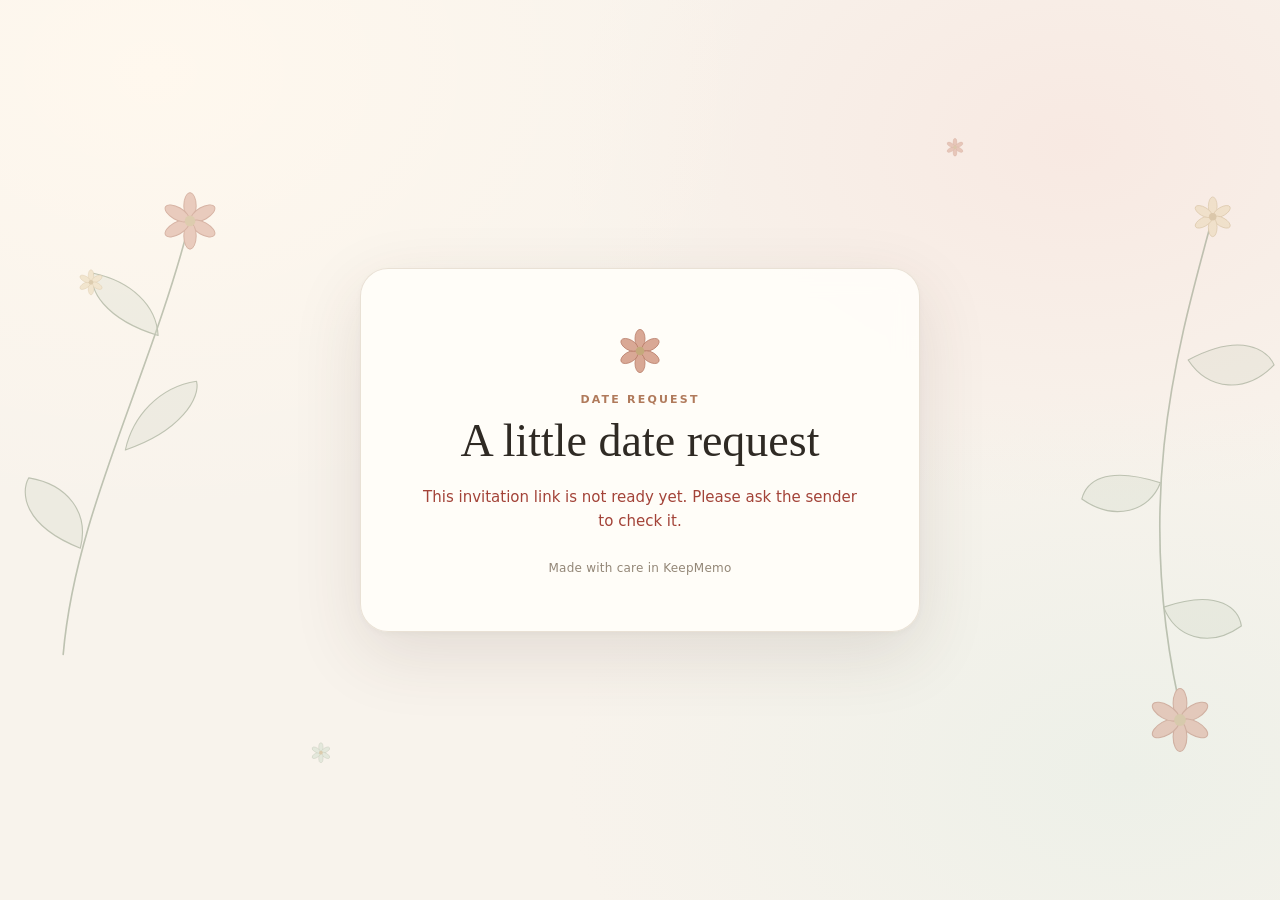
<file: invite.html>
<!doctype html>
<html lang="en">
<head>
  <meta charset="utf-8">
  <meta name="viewport" content="width=device-width, initial-scale=1">
  <meta name="theme-color" content="#f8f3ec">
  <meta name="robots" content="noindex, nofollow">
  <title>A little invitation | KeepMemo</title>
  <meta name="description" content="Someone made a little date invitation for you. Open it to choose a date and activity.">
  <meta property="og:type" content="website">
  <meta property="og:site_name" content="KeepMemo">
  <meta property="og:title" content="A little date invitation for you">
  <meta property="og:description" content="Open your invitation and choose a date and activity.">
  <meta property="og:image" content="https://cleversta.github.io/keepmemo-web/assets/app-icon.png">
  <meta name="twitter:card" content="summary">
  <meta name="twitter:title" content="A little date invitation for you">
  <meta name="twitter:description" content="Open your invitation and choose a date and activity.">
  <meta name="twitter:image" content="https://cleversta.github.io/keepmemo-web/assets/app-icon.png">
  <link rel="stylesheet" href="invite.css?v=rich7">
  <script src="invite-config.js?v=20261101"></script>
  <script src="invite.js?v=rich8" defer></script>
</head>
<body>
  <svg class="garden-art" viewBox="0 0 1600 1100" preserveAspectRatio="xMidYMid slice" aria-hidden="true">
    <defs>
      <g id="garden-flower">
        <ellipse cx="0" cy="-17" rx="7" ry="15" />
        <ellipse cx="0" cy="-17" rx="7" ry="15" transform="rotate(60)" />
        <ellipse cx="0" cy="-17" rx="7" ry="15" transform="rotate(120)" />
        <ellipse cx="0" cy="-17" rx="7" ry="15" transform="rotate(180)" />
        <ellipse cx="0" cy="-17" rx="7" ry="15" transform="rotate(240)" />
        <ellipse cx="0" cy="-17" rx="7" ry="15" transform="rotate(300)" />
        <circle r="6" class="flower-center" />
      </g>
    </defs>
    <g class="sprig sprig-left">
      <path class="stem" d="M95 800 C110 625 200 465 250 270" />
      <path class="leaf" d="M116 670 C45 642 43 601 53 584 C101 592 127 627 116 670Z" />
      <path class="leaf" d="M171 550 C239 527 263 486 258 466 C212 473 180 509 171 550Z" />
      <path class="leaf" d="M211 410 C145 390 125 352 132 334 C178 344 209 373 211 410Z" />
      <g class="bloom bloom-rose" transform="translate(250 270) scale(1.08)"><use href="#garden-flower" /></g>
      <g class="bloom bloom-cream" transform="translate(129 345) scale(.48)"><use href="#garden-flower" /></g>
    </g>
    <g class="sprig sprig-right">
      <path class="stem" d="M1500 265 C1455 430 1400 620 1465 885" />
      <path class="leaf" d="M1470 440 C1536 405 1567 428 1575 446 C1541 481 1495 478 1470 440Z" />
      <path class="leaf" d="M1436 590 C1367 568 1345 590 1340 610 C1380 638 1423 625 1436 590Z" />
      <path class="leaf" d="M1440 742 C1510 718 1532 746 1535 765 C1494 794 1454 778 1440 742Z" />
      <g class="bloom bloom-cream" transform="translate(1500 265) scale(.76)"><use href="#garden-flower" /></g>
      <g class="bloom bloom-rose" transform="translate(1460 880) scale(1.2)"><use href="#garden-flower" /></g>
    </g>
    <g class="bloom bloom-small bloom-sage" transform="translate(410 920) scale(.38)"><use href="#garden-flower" /></g>
    <g class="bloom bloom-small bloom-rose" transform="translate(1185 180) scale(.34)"><use href="#garden-flower" /></g>
  </svg>

  <main class="page">
    <article class="invitation" aria-labelledby="title">
      <svg class="flower-mark" viewBox="0 0 72 72" aria-hidden="true">
        <g class="mark-petals">
          <ellipse cx="36" cy="19" rx="7" ry="13" />
          <ellipse cx="36" cy="19" rx="7" ry="13" transform="rotate(60 36 36)" />
          <ellipse cx="36" cy="19" rx="7" ry="13" transform="rotate(120 36 36)" />
          <ellipse cx="36" cy="19" rx="7" ry="13" transform="rotate(180 36 36)" />
          <ellipse cx="36" cy="19" rx="7" ry="13" transform="rotate(240 36 36)" />
          <ellipse cx="36" cy="19" rx="7" ry="13" transform="rotate(300 36 36)" />
          <circle cx="36" cy="36" r="6" class="mark-center" />
        </g>
      </svg>
      <p class="eyebrow">Date request</p>
      <h1 id="title">A little date request</h1>
      <p id="loading" class="muted" role="status">Opening your invitation…</p>
      <section id="invitationContent" hidden>
        <nav id="flowProgress" class="flow-progress" aria-label="Request steps" hidden>
          <span id="stepRequest" class="flow-step active"><b>1</b> The request</span>
          <span id="stepPreferences" class="flow-step"><b>2</b> Your preferences</span>
        </nav>
        <section id="requestPage" class="flow-page">
        <p id="recipientGreeting" class="greeting"></p>
        <p id="message" class="message"></p>
        <p id="occasion" class="occasion" hidden></p>
        <section id="invitationDetails" class="invitation-details" hidden aria-label="Date details">
          <p id="venueRow" hidden><span>Meet at</span><strong id="venue"></strong></p>
          <p id="budgetRow" hidden><span>Budget</span><strong id="budget"></strong></p>
          <p id="dressCodeRow" hidden><span>Mood / vibe</span><strong id="dressCode"></strong></p>
          <p id="extraDetailsRow" hidden><span>A little note</span><strong id="extraDetails"></strong></p>
        </section>
        <section id="decisionPane" class="decision-pane" hidden aria-label="Date request response">
          <p>Choose how you’d like to respond.</p>
          <button id="continueToChoices" type="button">Choose a date and activity</button>
          <button id="decline" class="button-secondary" type="button">I can’t make it this time</button>
        </section>
        </section>
        <form id="responseForm" class="flow-page" hidden>
          <h2 class="page-title">Your date preferences</h2>
          <p class="page-intro">Choose the date and activity that suit you best.</p>
          <button id="backToRequest" class="button-secondary back-button" type="button">Back to request</button>
          <fieldset>
            <legend>Which day works for you?</legend>
            <div id="dateOptions" class="choices"></div>
            <button id="suggestDateTime" class="button-secondary suggest-time" type="button" hidden>Suggest a different date and time</button>
            <label id="customDateTimeRow" class="custom-time-label" for="customDateTime" hidden>
              Choose a date and time
              <input id="customDateTime" type="datetime-local">
            </label>
          </fieldset>
          <fieldset>
            <legend>What would you like to do?</legend>
            <div id="activityOptions" class="choices"></div>
          </fieldset>
          <label class="note-label" for="note">Add a note (optional)</label>
          <textarea id="note" maxlength="500" rows="3" placeholder="Anything you want me to know?"></textarea>
          <button id="submit" type="submit">Send my answer</button>
        </form>
      </section>
      <p id="status" class="status" role="status" aria-live="polite"></p>
      <p class="footer">Made with care in KeepMemo</p>
    </article>
  </main>
</body>
</html>
</file>
<file: invite.css>
:root {
  color-scheme: light;
  --paper: #f8f3ec;
  --card: #fffdf9;
  --ink: #2f2a24;
  --muted: #786b59;
  --accent: #b07a5b;
  --accent-deep: #945f46;
  --accent-soft: #faefe7;
  --sage: #8e9a82;
  --border: #e8dfd3;
}
body[data-theme="sunset"] {
  --accent: #c66f54;
  --accent-deep: #a95543;
  --accent-soft: #fff0e8;
  --sage: #a1776b;
  --border: #edc7b8;
  background:
    radial-gradient(ellipse at 12% 8%, #fff5e8 0, transparent 38rem),
    radial-gradient(ellipse at 88% 86%, #f3e4dc 0, transparent 35rem),
    radial-gradient(ellipse at 84% 16%, #f8ded0 0, transparent 32rem),
    #fff8f1;
}
body[data-theme="moonlight"] {
  --accent: #777a9b;
  --accent-deep: #5f6282;
  --accent-soft: #eeeef8;
  --sage: #858aa9;
  --border: #d8d9e7;
  background:
    radial-gradient(ellipse at 12% 8%, #fbfaff 0, transparent 38rem),
    radial-gradient(ellipse at 88% 86%, #e9eaf5 0, transparent 35rem),
    radial-gradient(ellipse at 84% 16%, #e9e7f4 0, transparent 32rem),
    #f8f8fd;
}
body[data-theme="sunset"] .mark-petals { fill: #e8ad8e; stroke: #c66f54; }
body[data-theme="moonlight"] .mark-petals { fill: #c5c8e0; stroke: #777a9b; }
* { box-sizing: border-box; }
html { min-height: 100%; background: var(--paper); }
body {
  position: relative;
  min-height: 100vh;
  margin: 0;
  overflow-x: hidden;
  background:
    radial-gradient(ellipse at 12% 8%, #fff8ee 0, transparent 38rem),
    radial-gradient(ellipse at 88% 86%, #edf0e8 0, transparent 35rem),
    radial-gradient(ellipse at 84% 16%, #f8e9e2 0, transparent 32rem),
    var(--paper);
  color: var(--ink);
  font-family: "Lora", Georgia, serif;
}
.garden-art {
  position: fixed;
  z-index: 0;
  inset: 0;
  width: 100%;
  height: 100%;
  min-height: 100vh;
  pointer-events: none;
  opacity: .55;
}
.stem, .leaf {
  fill: none;
  stroke: #8e9a82;
  stroke-width: 2;
  stroke-linecap: round;
  stroke-linejoin: round;
}
.leaf { fill: #b7c2aa; fill-opacity: .3; stroke-width: 1.4; }
.bloom { fill: #d9a895; stroke: #b77c68; stroke-width: 1.1; }
.bloom-cream { fill: #e9d7b5; stroke: #c4a97a; }
.bloom-sage { fill: #d4dfcf; stroke: #8e9a82; }
.flower-center { fill: #c4a97a; stroke: none; }
.page {
  position: relative;
  z-index: 1;
  display: grid;
  min-height: 100vh;
  place-items: center;
  padding: 30px 16px;
}
.invitation {
  width: min(100%, 560px);
  padding: clamp(28px, 7vw, 56px);
  background: rgb(255 253 249 / 94%);
  border: 1px solid rgb(232 223 211 / 92%);
  border-radius: 28px;
  box-shadow: 0 22px 70px rgb(70 53 38 / 12%), 0 2px 8px rgb(70 53 38 / 4%);
  backdrop-filter: blur(12px);
  text-align: center;
}
.flower-mark { display: block; width: 52px; height: 52px; margin: 0 auto; overflow: visible; }
.mark-petals { fill: #d9a895; stroke: #b77c68; stroke-width: 1; transform-box: fill-box; transform-origin: center; }
.mark-center { fill: #c4a97a; stroke: none; }
.eyebrow { margin: 15px 0 8px; color: var(--accent); font: 700 11px/1.4 system-ui, sans-serif; letter-spacing: .2em; text-transform: uppercase; }
h1 { margin: 0 auto 18px; max-width: 430px; font-size: clamp(32px, 7vw, 46px); font-weight: 500; line-height: 1.12; text-wrap: balance; }
.greeting, .message { color: var(--muted); line-height: 1.75; }
.greeting { margin: 18px 0 4px; }
.message { margin: 0 auto 16px; white-space: pre-wrap; }
.occasion { margin: 0 auto 14px; color: var(--accent); font: 700 11px/1.4 system-ui, sans-serif; letter-spacing: .16em; text-transform: uppercase; }
.invitation-details { display: grid; gap: 8px; margin: 0 auto 24px; padding: 14px 16px; border: 1px solid var(--border); border-radius: 16px; background: var(--accent-soft); text-align: left; }
.invitation-details p { display: grid; gap: 3px; margin: 0; font: 13px/1.45 system-ui, sans-serif; }
.invitation-details p span { color: var(--muted); font-size: 10px; letter-spacing: .08em; text-transform: uppercase; }
.invitation-details p strong { color: var(--ink); font-weight: 600; }
.flow-progress { display: flex; gap: 9px; margin: 2px 0 22px; }
.flow-step {
  display: flex;
  flex: 1;
  align-items: center;
  gap: 8px;
  padding: 9px 11px;
  border: 1px solid var(--border);
  border-radius: 13px;
  color: var(--muted);
  background: rgb(255 255 255 / 65%);
  font: 650 12px/1.2 system-ui, sans-serif;
}
.flow-step b {
  display: grid;
  width: 23px;
  height: 23px;
  flex: 0 0 auto;
  place-items: center;
  border-radius: 50%;
  background: var(--accent-soft);
  color: var(--accent-deep);
  font-size: 11px;
}
.flow-step.active { border-color: var(--sage); background: #f0f3ed; color: var(--ink); }
.flow-step.active b, .flow-step.complete b { background: var(--sage); color: white; }
.page-title { margin: 0 0 5px; font-size: clamp(23px, 5vw, 29px); font-weight: 500; }
.page-intro { margin: 0 0 18px; color: var(--muted); font: 14px/1.55 system-ui, sans-serif; }
.back-button { margin: 0 0 18px; }
.flow-page { animation: page-enter .24s ease both; }
@keyframes page-enter { from { opacity: .55; transform: translateY(7px); } to { opacity: 1; transform: none; } }
.decision-pane { display: grid; gap: 10px; margin: 20px 0 8px; }
.decision-pane p { margin: 0 0 3px; color: var(--muted); font: 14px/1.5 system-ui, sans-serif; }
.button-secondary {
  border: 1px solid var(--border);
  background: var(--accent-soft);
  color: var(--accent-deep);
  box-shadow: none;
}
.button-secondary:hover { box-shadow: 0 5px 12px rgb(70 53 38 / 7%); }
.muted, .status { color: var(--muted); font: 15px/1.6 system-ui, sans-serif; }
fieldset { min-width: 0; margin: 0 0 22px; padding: 0; border: 0; text-align: left; }
legend, .note-label { display: block; margin-bottom: 10px; font: 650 14px/1.4 system-ui, sans-serif; }
.choices { display: grid; gap: 9px; }
.choice {
  display: flex;
  align-items: center;
  gap: 11px;
  min-height: 50px;
  padding: 12px 15px;
  border: 1px solid var(--border);
  border-radius: 15px;
  background: rgb(255 255 255 / 72%);
  color: var(--ink);
  cursor: pointer;
  font: 15px/1.4 system-ui, sans-serif;
  transition: transform .18s ease, border-color .18s ease, background-color .18s ease, box-shadow .18s ease;
}
.choice:hover { transform: translateY(-1px); border-color: #c9b7a3; box-shadow: 0 4px 12px rgb(70 53 38 / 6%); }
.choice:has(input:checked) { border-color: var(--sage); background: #f0f3ed; box-shadow: inset 0 0 0 1px rgb(142 154 130 / 16%); }
.choice input { accent-color: var(--sage); width: 18px; height: 18px; flex: 0 0 auto; }
.suggest-time { margin: 12px 0 20px; }
.custom-time-label {
  display: grid;
  gap: 9px;
  margin: 4px 0 20px;
  color: var(--ink);
  text-align: left;
  font: 650 14px/1.4 system-ui, sans-serif;
}
input[type="datetime-local"] {
  width: 100%;
  min-height: 50px;
  padding: 11px 13px;
  border: 1px solid var(--border);
  border-radius: 14px;
  background: rgb(255 255 255 / 78%);
  color: var(--ink);
  font: 15px system-ui, sans-serif;
}
input[type="datetime-local"]:focus { outline: 2px solid rgb(142 154 130 / 45%); outline-offset: 2px; }
textarea {
  width: 100%;
  resize: vertical;
  margin: 0 0 18px;
  padding: 13px 14px;
  border: 1px solid var(--border);
  border-radius: 14px;
  background: rgb(255 255 255 / 78%);
  color: var(--ink);
  font: 15px/1.55 system-ui, sans-serif;
  transition: border-color .18s ease, box-shadow .18s ease;
}
textarea::placeholder { color: #a19687; }
textarea:focus, .choice:focus-within { outline: 2px solid rgb(176 122 91 / 42%); outline-offset: 2px; }
button {
  width: 100%;
  min-height: 52px;
  border: 0;
  border-radius: 15px;
  background: linear-gradient(135deg, #b77e60, #a66d51);
  color: white;
  font: 650 15px system-ui, sans-serif;
  cursor: pointer;
  box-shadow: 0 6px 14px rgb(166 109 81 / 20%);
  transition: transform .18s ease, box-shadow .18s ease, filter .18s ease;
}
button:hover { transform: translateY(-1px); box-shadow: 0 9px 19px rgb(166 109 81 / 25%); filter: saturate(1.04); }
button:active { transform: translateY(0); }
button:disabled { opacity: .65; cursor: wait; box-shadow: none; }
.status { min-height: 24px; margin: 16px 0 0; }
.status.error { color: #a34338; }
.footer { margin: 28px 0 0; color: #938777; font: 12px system-ui, sans-serif; letter-spacing: .02em; }
[hidden] { display: none !important; }
@media (prefers-reduced-motion: no-preference) {
  .invitation { animation: appear .55s cubic-bezier(.2,.75,.25,1) both; }
  .sprig-left { transform-box: fill-box; transform-origin: bottom center; animation: sway 9s ease-in-out infinite; }
  .sprig-right { transform-box: fill-box; transform-origin: bottom center; animation: sway 11s ease-in-out -3s infinite; }
  .mark-petals { animation: bloom-in .7s cubic-bezier(.2,.8,.2,1) both; }
  @keyframes appear { from { opacity: 0; transform: translateY(11px) scale(.99); } to { opacity: 1; transform: none; } }
  @keyframes sway { 0%, 100% { rotate: -1deg; } 50% { rotate: 1.5deg; } }
  @keyframes bloom-in { from { opacity: .3; scale: .88; } to { opacity: 1; scale: 1; } }
}
@media (max-width: 640px) {
  .garden-art { opacity: .35; }
  .sprig-left { transform: translate(-35px, 20px) scale(.78); }
  .sprig-right { transform: translate(35px, -15px) scale(.8); }
  .invitation { border-radius: 24px; }
}
@media (prefers-reduced-motion: reduce) {
  *, *::before, *::after { scroll-behavior: auto !important; transition-duration: 0.01ms !important; }
}
</file>
